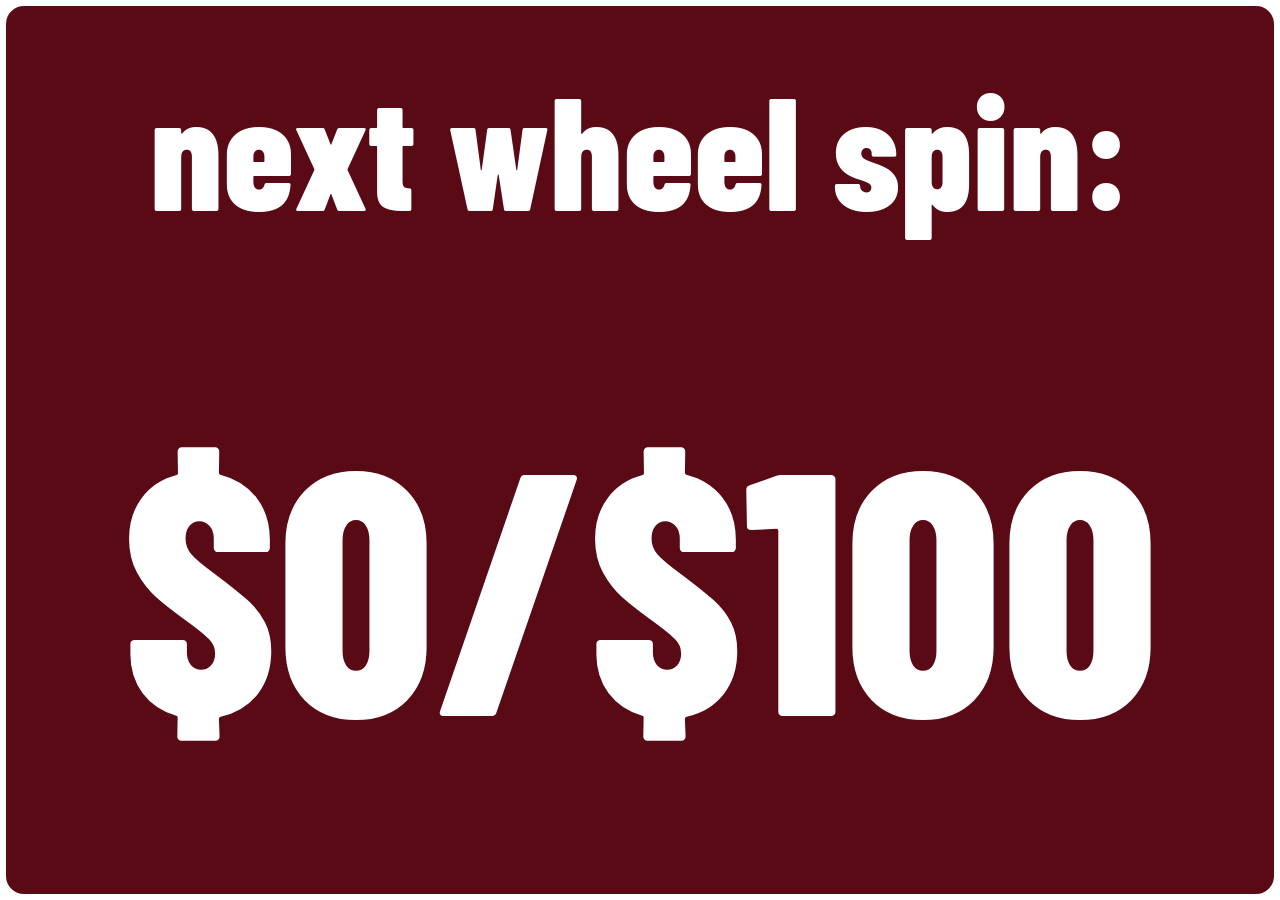
<file: wheel/index.html>
<!doctype html>
<html lang="en">
<head>
<meta charset="utf-8">
<meta name="viewport" content="width=device-width, initial-scale=1">
<title>Wheel Spin</title>
<link rel="stylesheet" href="../shared/theme.css">
</head>
<body class="wheel">
<div class="card" id="card">
  <div class="fill" id="fill"></div>
  <div class="content">
    <div class="row label"><span class="fit" id="label"></span></div>
    <div class="row value"><span class="fit" id="value">$0/$100</span></div>
  </div>
</div>
<script type="module" src="wheel.js"></script>
</body>
</html>
</file>
<file: shared/theme.css>
:root {
  --bg: transparent;
  --fg: #fff;
  --accent: #c8102e;
  --track: #5a0a14;
  --border: #fff;
  --text: var(--fg);
  --amount: var(--accent);
  --name: var(--fg);
  --comment: var(--fg);
  --radius: 22px;
  --pad: 12px;
  --bw: 4px;
  --font: "Barlow Condensed", sans-serif;
}

* { box-sizing: border-box; margin: 0; }

html, body {
  width: 100%;
  height: 100%;
  overflow: hidden;
  background: transparent;
  color: var(--fg);
  font-family: var(--font);
  font-weight: 800;
}

html.preview { background: #0d1b36; }

.fit { display: inline-block; white-space: nowrap; line-height: 1; }

.total .row, .wheel .row { display: flex; align-items: center; overflow: hidden; }

body.total { display: flex; flex-direction: column; background: var(--bg); }
.total .row { width: 100%; }
.total .label { height: 28%; }
.total .value { flex: 1; }
.total.no-label .label { display: none; }
.total.align-left .row { justify-content: flex-start; }
.total.align-center .row { justify-content: center; }
.total.align-right .row { justify-content: flex-end; }

body.wheel { padding: 2px; }
.wheel .card {
  position: relative;
  width: 100%;
  height: 100%;
  display: flex;
  flex-direction: column;
  border: var(--bw) solid var(--border);
  border-radius: var(--radius);
  background: var(--track);
  overflow: hidden;
}
.wheel .fill {
  position: absolute;
  inset: 0 auto 0 0;
  width: 0;
  background: var(--accent);
  transition: width 0.8s ease-out;
}
.wheel .content {
  position: relative;
  width: 100%;
  height: 100%;
  display: flex;
  flex-direction: column;
  padding: var(--pad);
  color: var(--text);
}
.wheel .row { justify-content: center; }
.wheel .label { height: 30%; }
.wheel .value { flex: 1; }
body.donations { padding: 2px; }
.donations .box {
  container-type: size;
  width: 100%;
  height: 100%;
  background: var(--bg);
  border: var(--bw) solid var(--border);
  border-radius: var(--radius);
  padding: var(--pad);
  overflow: hidden;
}

.donations .amount { color: var(--amount); font-size: min(35cqh, 20cqw); line-height: 1; }
.donations .name {
  color: var(--name);
  font-size: min(20cqh, 10cqw);
  line-height: 1.1;
  max-width: 100%;
  overflow: hidden;
  text-overflow: ellipsis;
  white-space: nowrap;
}
.donations .comment {
  --lines: 3;
  color: var(--comment);
  font-size: min(13cqh, 7cqw);
  font-weight: 700;
  line-height: 1.1;
  min-height: calc(var(--lines) * 1.1em);
  opacity: 0.8;
  margin-top: 0.3em;
  display: -webkit-box;
  -webkit-line-clamp: 3;
  -webkit-box-orient: vertical;
  overflow: hidden;
}
.donations .empty {
  display: flex;
  align-items: center;
  justify-content: center;
  height: 100%;
  font-size: min(20cqh, 10cqw);
  opacity: 0.7;
}

.donations .cycle { position: relative; }
.donations .slide {
  position: absolute;
  inset: var(--pad);
  display: flex;
  flex-direction: column;
  justify-content: center;
  align-items: center;
  text-align: center;
  opacity: 0;
  transform: translateY(12px);
  transition: opacity 0.5s, transform 0.5s;
}
.donations .slide.on { opacity: 1; transform: none; }

.donations .list { display: flex; flex-direction: column; }
.donations .item {
  flex: 1;
  min-height: 0;
  display: flex;
  flex-direction: column;
  justify-content: center;
  overflow: hidden;
  font-size: calc(35cqh / var(--n));
  line-height: 1.1;
}
.donations .item + .item { border-top: 1px solid color-mix(in srgb, var(--border) 30%, transparent); }
.donations .item .top { display: flex; gap: 0.5em; white-space: nowrap; overflow: hidden; }
.donations .item .amount { font-size: 1em; }
.donations .item .name { font-size: 1em; flex: 1; min-width: 0; }
.donations .item .comment { --lines: 1; font-size: 0.6em; margin-top: 0.1em; -webkit-line-clamp: 1; }

.donations .list.row { flex-direction: row; }
.donations .list.row .item {
  min-width: 0;
  align-items: center;
  text-align: center;
  padding: 0 0.5em;
  font-size: min(30cqh, calc(20cqw / var(--n)));
}
.donations .list.row .item + .item { border-top: 0; border-left: 1px solid color-mix(in srgb, var(--border) 30%, transparent); }
.donations .list.row .top { flex-direction: column; align-items: center; gap: 0.1em; max-width: 100%; }
.donations .list.row .name { flex: none; font-size: 0.7em; }
.donations .list.row .comment { --lines: 2; max-width: 100%; font-size: 0.5em; -webkit-line-clamp: 2; }
</file>
